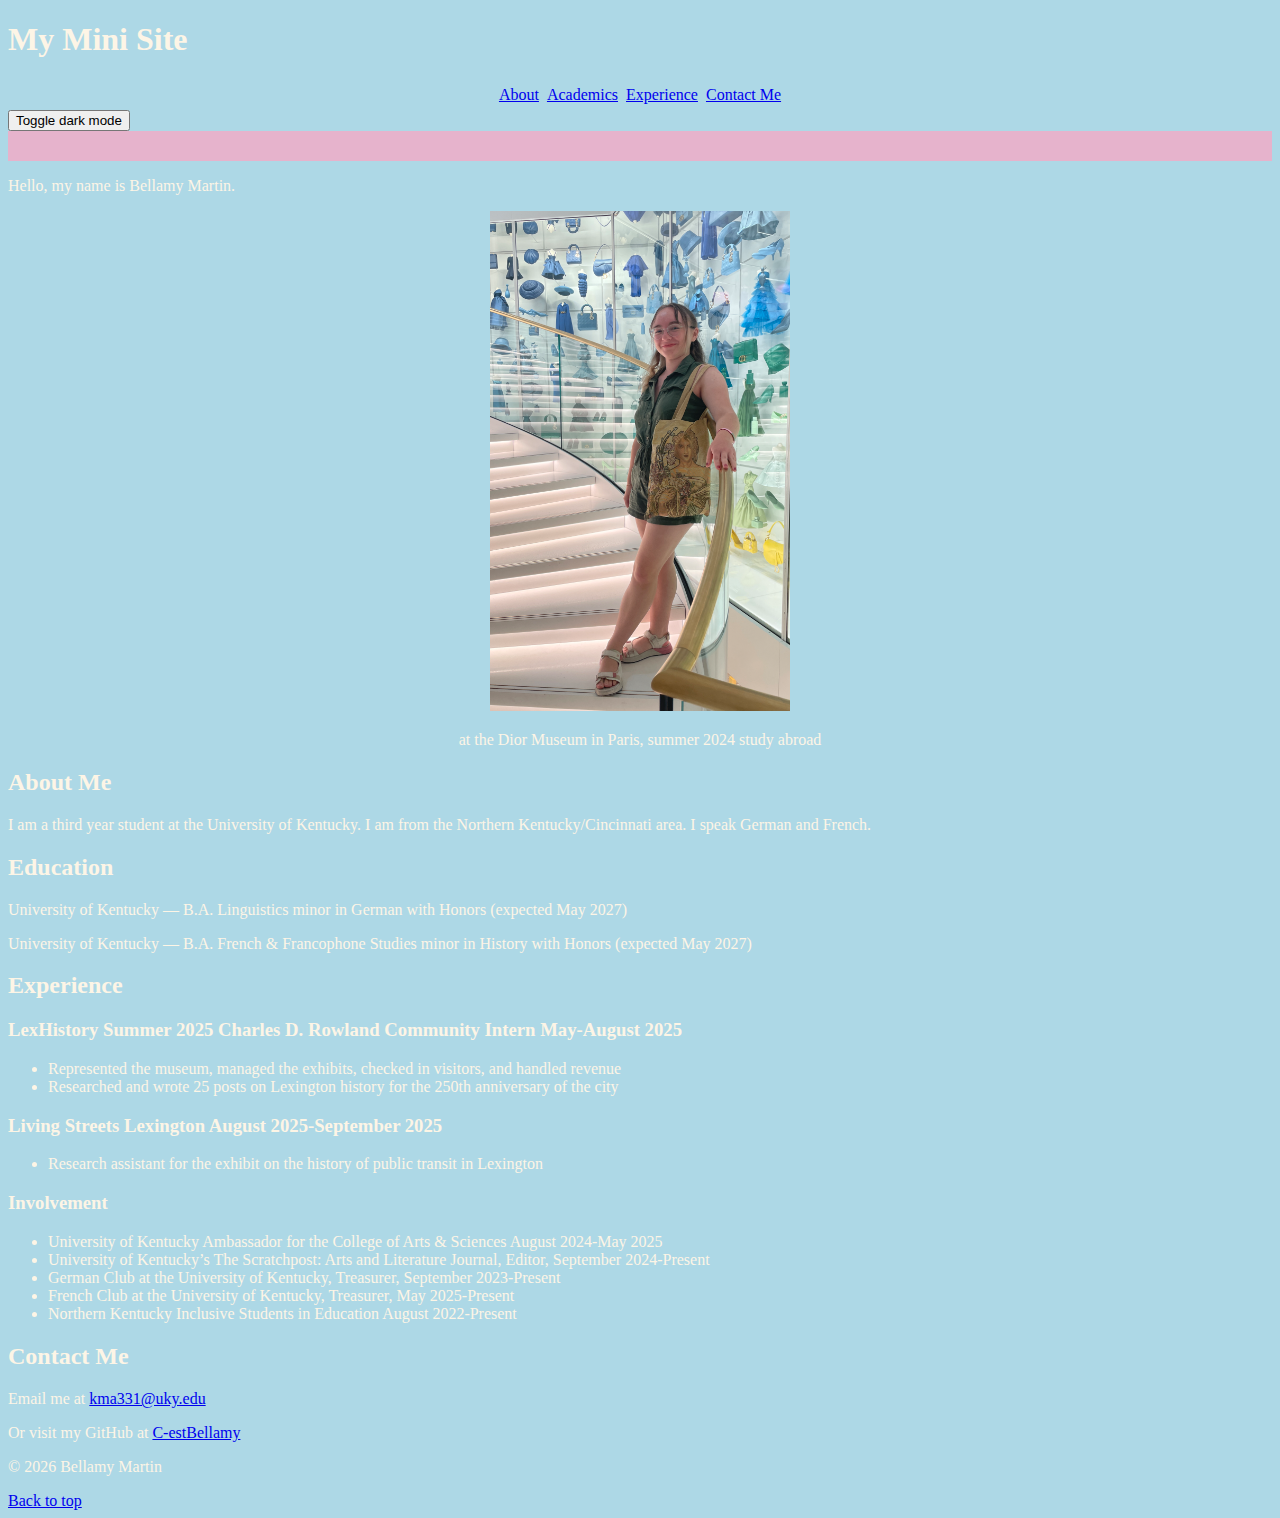
<file: docs/index.html>
<!doctype html>
<html lang="en">
<head>
  <link rel="stylesheet" href="martin_style.css">
  <meta charset="utf-8">
  <meta name="viewport" content="width=device-width, initial-scale=1">
  <title>Mini Site — HTML Basics</title>
  <style>
.dark-mode {
  background-color: rgb(102, 0, 102);
  color: rgb(255, 255, 204);cul 
}
</style>
</head>

<body>
  <header>
    <h1>My Mini Site</h1>
    <nav>
      <a href="#about">About</a>
      <a href="#academics">Academics</a>
      <a href="#experience">Experience</a>
      <a href="#contact">Contact Me</a>
    </nav>
<button onclick="myFunction()">Toggle dark mode</button>
<script>
function myFunction() {
   var element = document.body;
   element.classList.toggle("dark-mode");
}
</script>
 </header>
 
<main>
    <a id="top"></a> <!-- back-to-top anchor -->
  <p>Hello, my name is Bellamy Martin.</p>

<center><input type="image" height="500" width="300" src="IMG_2603.JPG" alt="at the Dior Museum in Paris, summer 2024" /></center>
<center><p>at the Dior Museum in Paris, summer 2024 study abroad</p></center>

<section id="about">
    <h2>About Me</h2>
    <p>I am a third year student at the University of Kentucky. I am from the Northern Kentucky/Cincinnati area. I speak German and French. </p>
    </section>
  
<section id="academics">
  <h2>Education</h2>
  <p>University of Kentucky — B.A. Linguistics minor in German with Honors (expected May 2027)</p>
  <p>University of Kentucky — B.A. French & Francophone Studies minor in History with Honors (expected May 2027)</p>
    </section>
    
<section id="experience">
  <h2>Experience</h2>
  <h3>LexHistory Summer 2025 Charles D. Rowland Community Intern May-August 2025</h3>
      <ul>
      <li>Represented the museum, managed the exhibits, checked in visitors, and handled revenue</li>
      <li>Researched and wrote 25 posts on Lexington history for the 250th anniversary of the city</li>
     </ul>
  <h3>Living Streets Lexington August 2025-September 2025</h3>
      <ul>
      <li>Research assistant for the exhibit on the history of public transit in Lexington</li>
      </ul>
  <h3>Involvement</h3>
      <ul>
      <li>University of Kentucky Ambassador for the College of Arts & Sciences August 2024-May 2025</li>
      <li>University of Kentucky’s The Scratchpost: Arts and Literature Journal, Editor, September 2024-Present</li>
      <li>German Club at the University of Kentucky, Treasurer, September 2023-Present</li>
      <li>French Club at the University of Kentucky, Treasurer, May 2025-Present</li>
      <li>Northern Kentucky Inclusive Students in Education August 2022-Present</li>
      </ul>
    </section>

<section id="contact">
  <h2>Contact Me</h2>
  <p>Email me at <a href="kma331@uky.edu">kma331@uky.edu</a></p>
  <p>Or visit my GitHub at <a href="https://c-estbellamy.github.io/">C-estBellamy</a></p>
  
  </main>
  
  <footer>
  <p>&copy; <span id="year"></span> Bellamy Martin</p> <a href="#top">Back to top</a>
  </footer>
  <script>
  const yearSpan = document.getElementById("year");
  yearSpan.textContent = new Date().getFullYear();
  </script>

</body>
</html>
</file>
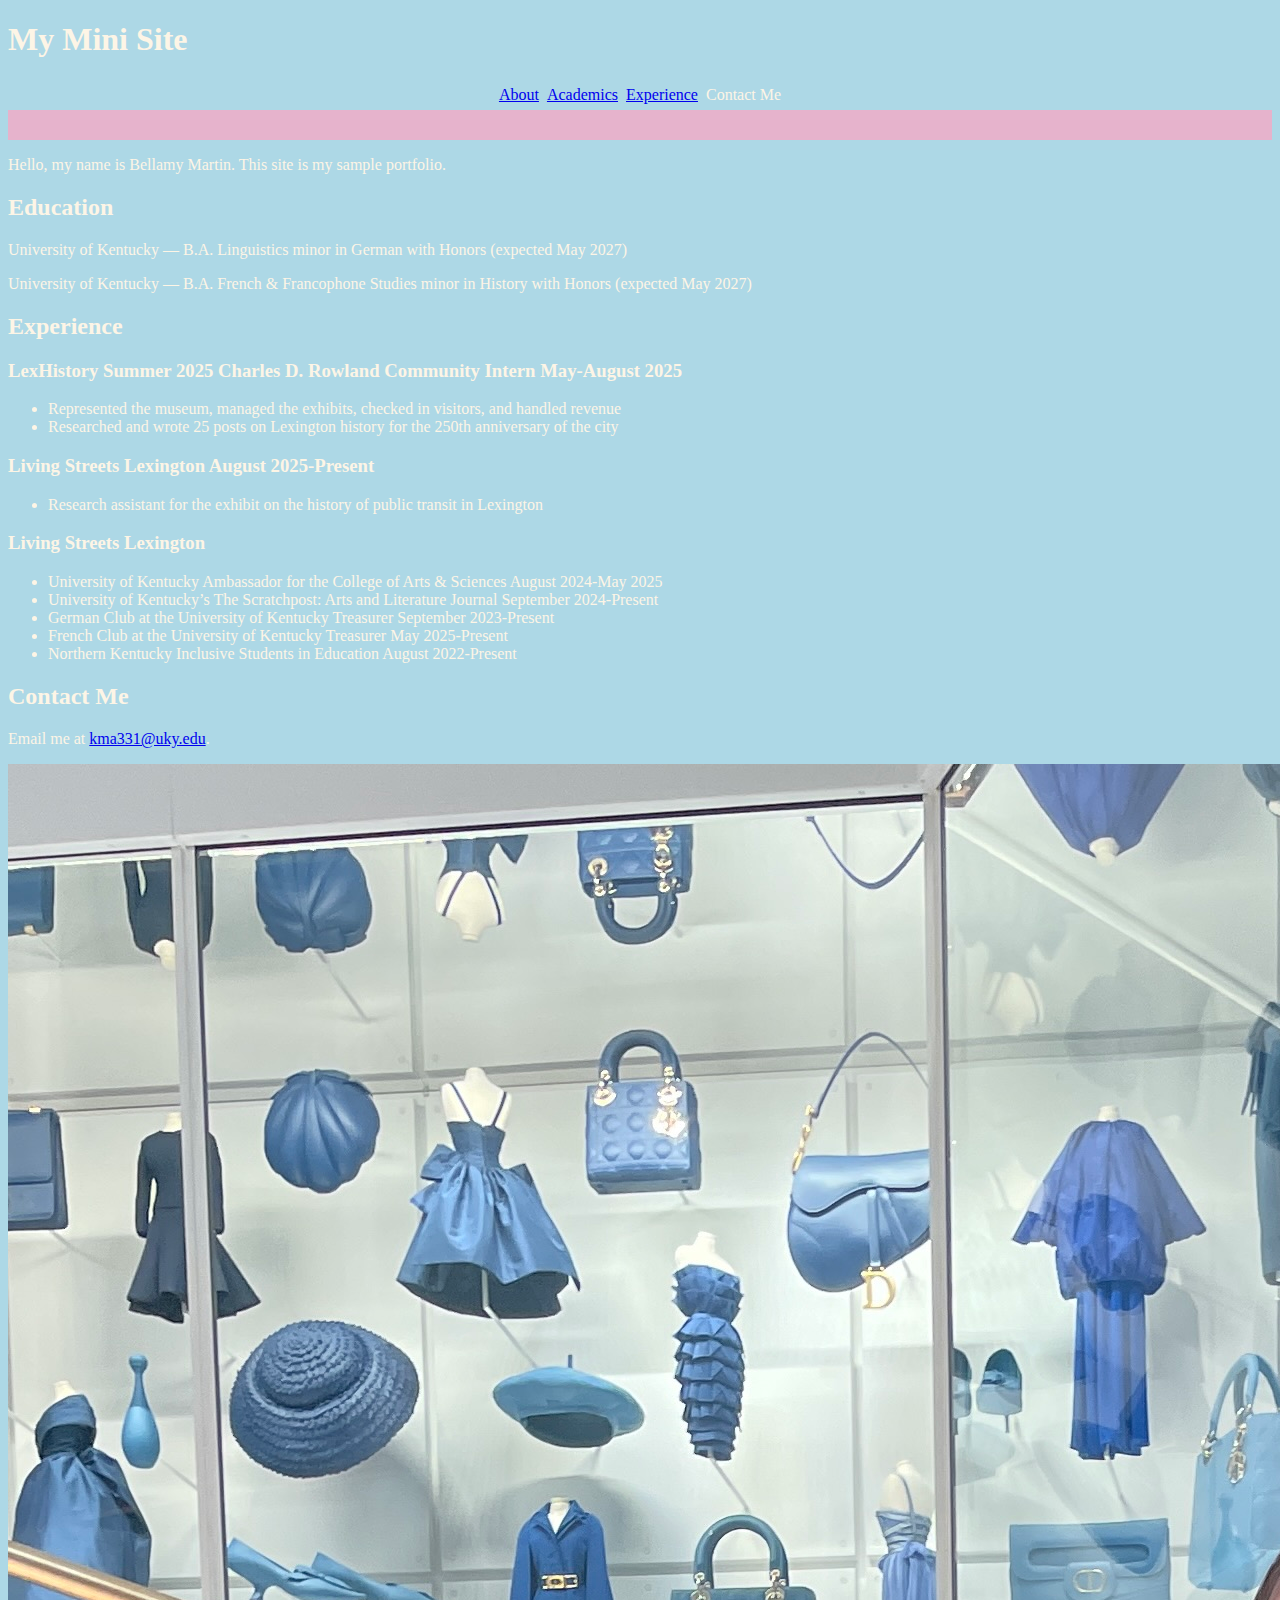
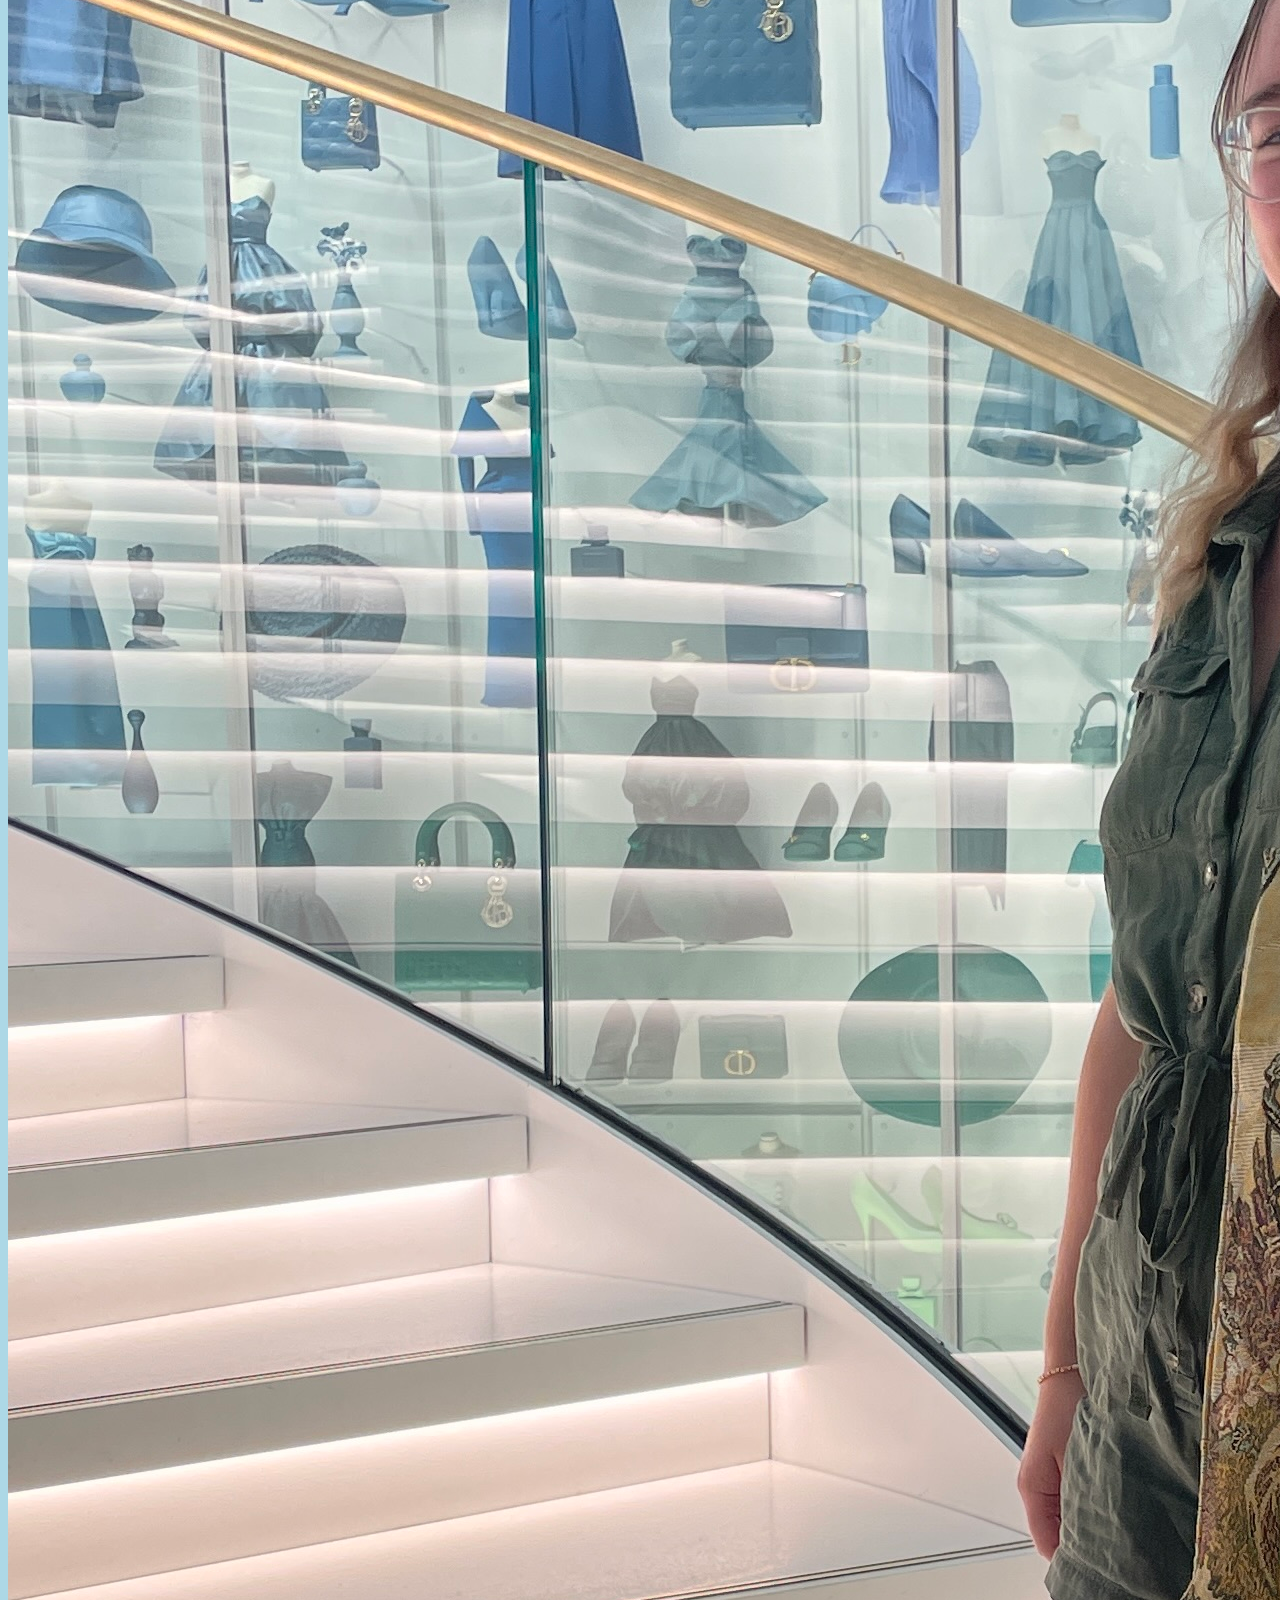
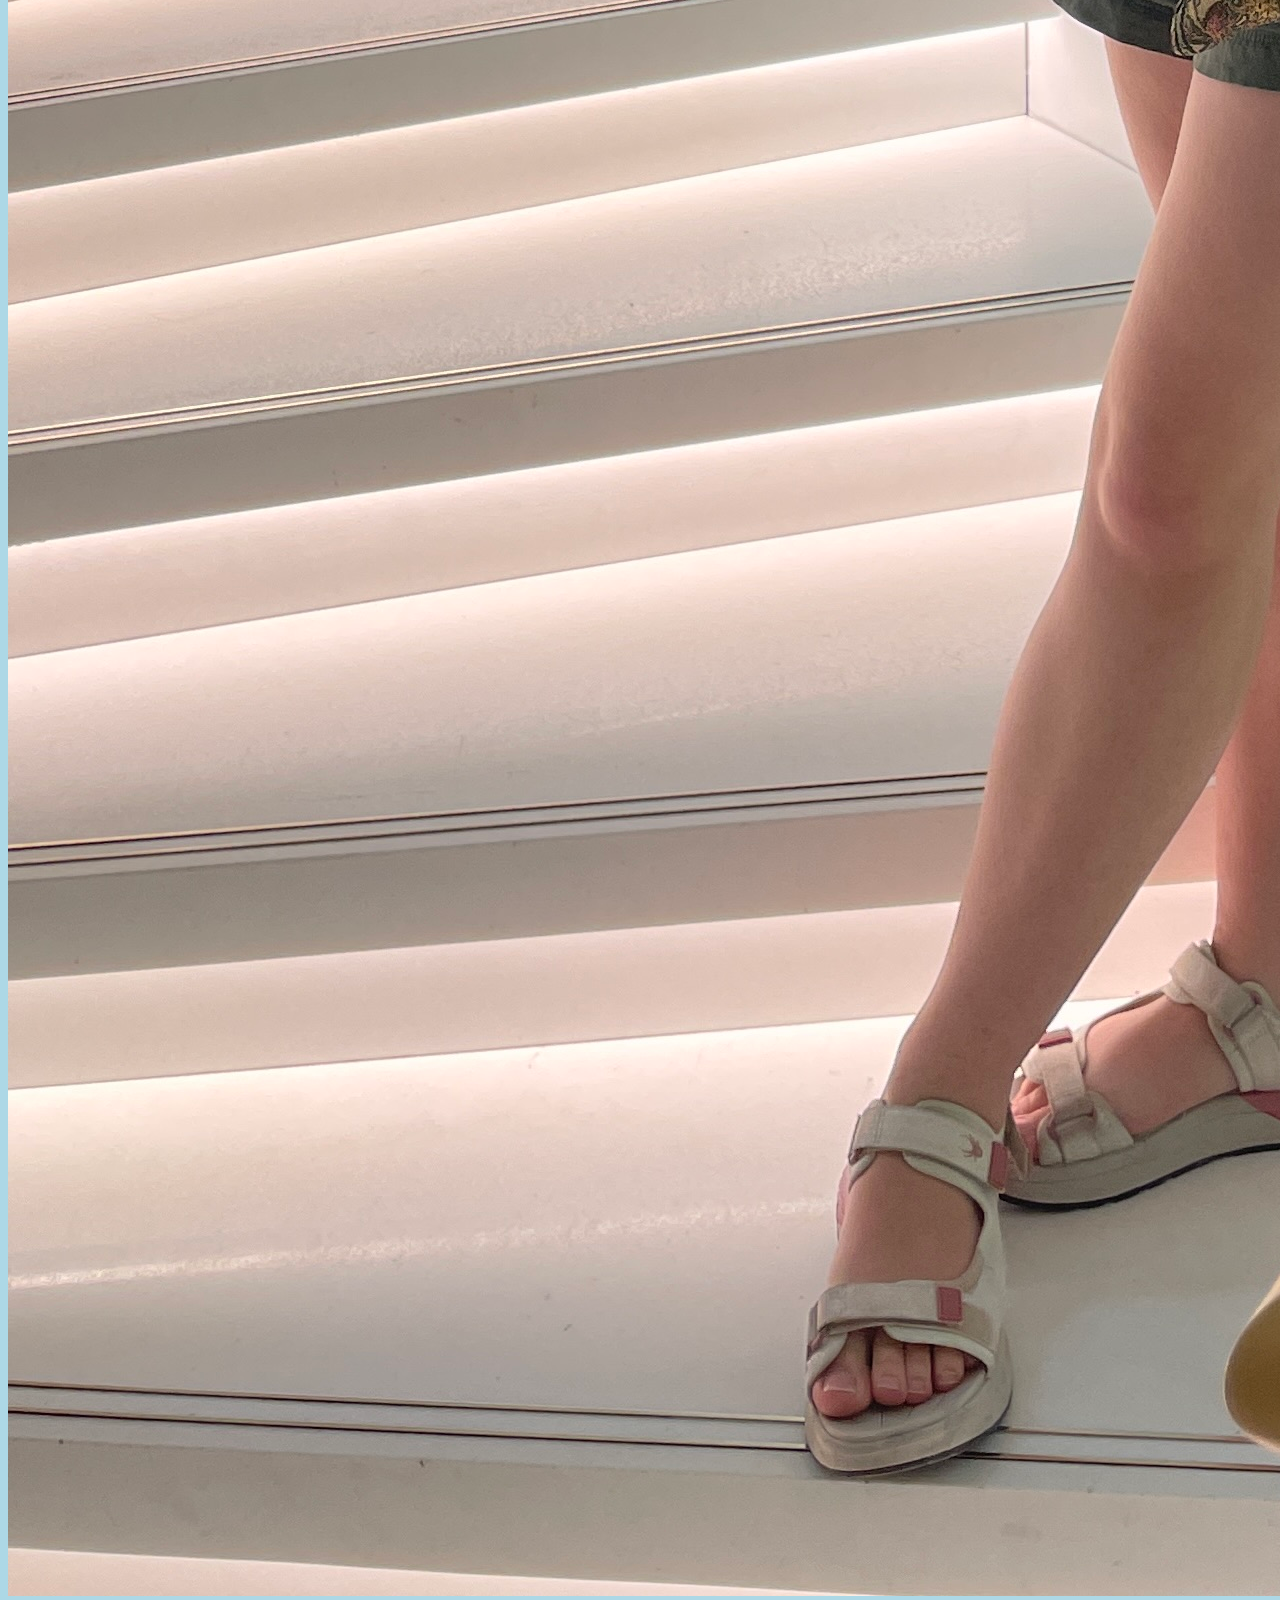
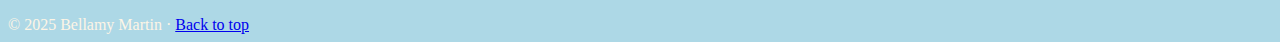
<file: docs/bellamy_martin copy.html>
<!doctype html>
<html lang="en">
<head>
  <link rel="stylesheet" href="martin_style.css">
  <meta charset="utf-8">
  <title>Mini Site — HTML Basics</title>
</head>
<body>
  <header>
    <h1>My Mini Site</h1>
    <nav>
      <a href="#about">About</a>
      <a href="#academics">Academics</a>
      <a href="#experience">Experience</a>
      <a hrf="#contact">Contact Me</a>
    </nav>
 </header>
<main>
    <a id="top"></a> <!-- back-to-top anchor -->
  <p>Hello, my name is Bellamy Martin. This site is my sample portfolio.</p>

<section id="about">
    </section>
  
<section id="academics">
  <h2>Education</h2>
  <p>University of Kentucky — B.A. Linguistics minor in German with Honors (expected May 2027)</p>
  <p>University of Kentucky — B.A. French & Francophone Studies minor in History with Honors (expected May 2027)</p>
    </section>
    
<section id="experience">
  <h2>Experience</h2>
  <h3>LexHistory Summer 2025 Charles D. Rowland Community Intern May-August 2025</h3>
      <ul>
      <li>Represented the museum, managed the exhibits, checked in visitors, and handled revenue</li>
      <li>Researched and wrote 25 posts on Lexington history for the 250th anniversary of the city</li>
     </ul>
  <h3>Living Streets Lexington August 2025-Present</h3>
      <ul>
      <li>Research assistant for the exhibit on the history of public transit in Lexington</li>
      </ul>
  <h3>Living Streets Lexington</h3>
      <ul>
      <li>University of Kentucky Ambassador for the College of Arts & Sciences August 2024-May 2025</li>
      <li>University of Kentucky’s The Scratchpost: Arts and Literature Journal September 2024-Present</li>
      <li>German Club at the University of Kentucky Treasurer September 2023-Present</li>
      <li>French Club at the University of Kentucky Treasurer May 2025-Present</li>
      <li>Northern Kentucky Inclusive Students in Education August 2022-Present</li>
      </ul>
    </section>

<section id="contact">
  <h2>Contact Me</h2>
  <p>Email me at <a href="kma331@uky.edu">kma331@uky.edu</a>.</p>

  <p><img src="IMG_2603.JPG" alt="image of myself"></p>

  </main>
  <footer>
    © 2025 Bellamy Martin · <a href="#top">Back to top</a>
  </footer>
  </body>
</html>
</file>
<file: docs/martin_style.css>
:root{
  --ink:oldlace;                /* text color */
  --paper: lightblue;              /* page background */
  --brand-gold: rgb(204, 204, 255);         /* accent */
  --space-2: 0.5rem;         /* spacing scale */
}
body{ color: var(--ink); background: var(--paper); }

header{
  position: sticky; top: 0; 
  background: var(--paper);
  border-bottom: 30px solid rgb(230, 179, 204);
}
nav{
  display: flex;
  gap: var(--space-2);
  justify-content: center;
  padding: calc(var(--space-2) * 0.75) 0;
}
</file>
